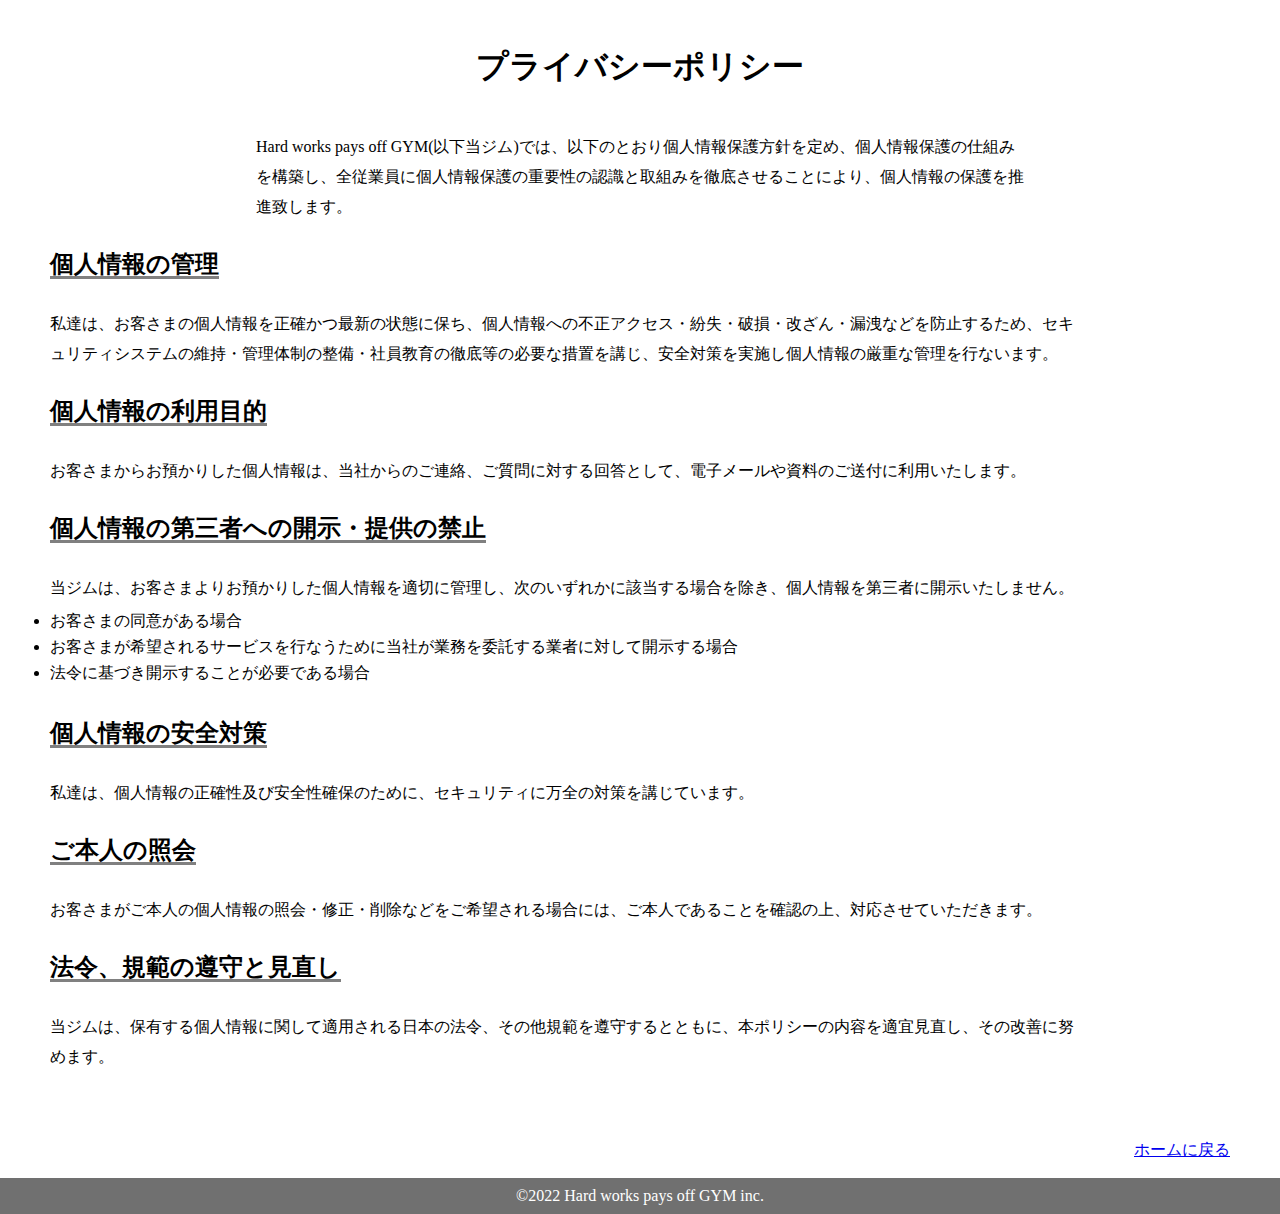
<file: privacyporicy.html>
<!DOCTYPE html>
<html lang="ja">
<head>
  <meta charset="UTF-8">
  <meta http-equiv="X-UA-Compatible" content="IE=edge">
  <meta name="viewport" content="width=device-width, initial-scale=1.0">
  <link rel="stylesheet" href="css/reset.css"> 
  <link rel="stylesheet" href="css/privacyporicy.css">
  <title>プライバシーポリシー</title>
</head>
<body>
  <div class="privacyporicy">
    <div class="privacyporicy_heading">
      <h2 id="privacyporicy"> プライバシーポリシー</h2>
    </div>
    <h3 class="privacyporicy_text">Hard works pays off GYM(以下当ジム)では、以下のとおり個人情報保護方針を定め、個人情報保護の仕組みを構築し、全従業員に個人情報保護の重要性の認識と取組みを徹底させることにより、個人情報の保護を推進致します。</h3>
  
    <h3 class="privacyporicy_item">個人情報の管理</h3>
    <h4>私達は、お客さまの個人情報を正確かつ最新の状態に保ち、個人情報への不正アクセス・紛失・破損・改ざん・漏洩などを防止するため、セキュリティシステムの維持・管理体制の整備・社員教育の徹底等の必要な措置を講じ、安全対策を実施し個人情報の厳重な管理を行ないます。</h4>
  
    <h3 class="privacyporicy_item">個人情報の利用目的</h3>
    <h4>お客さまからお預かりした個人情報は、当社からのご連絡、ご質問に対する回答として、電子メールや資料のご送付に利用いたします。</h4>
  
    <h3 class="privacyporicy_item">個人情報の第三者への開示・提供の禁止</h3>
    <h4>当ジムは、お客さまよりお預かりした個人情報を適切に管理し、次のいずれかに該当する場合を除き、個人情報を第三者に開示いたしません。</h4>
    <li>お客さまの同意がある場合</li>
    <li>お客さまが希望されるサービスを行なうために当社が業務を委託する業者に対して開示する場合</li>
  
    <li>法令に基づき開示することが必要である場合</li>
    <h3 class="privacyporicy_item">個人情報の安全対策</h3>
    <h4>私達は、個人情報の正確性及び安全性確保のために、セキュリティに万全の対策を講じています。</h4>
  
    <h3 class="privacyporicy_item">ご本人の照会</h3>
    <h4>お客さまがご本人の個人情報の照会・修正・削除などをご希望される場合には、ご本人であることを確認の上、対応させていただきます。</h4>
  
    <h3 class="privacyporicy_item">法令、規範の遵守と見直し</h3>
    <h4>当ジムは、保有する個人情報に関して適用される日本の法令、その他規範を遵守するとともに、本ポリシーの内容を適宜見直し、その改善に努めます。</h4>
  </div>
  <div class="home_block">
    <a href="index.html" class="home">ホームに戻る</a>
  </div>
  <div class="companyname_block">
    <small class="campany">&copy;2022 Hard works pays off GYM inc.</small>
  </div>
</body>
</html>
</file>
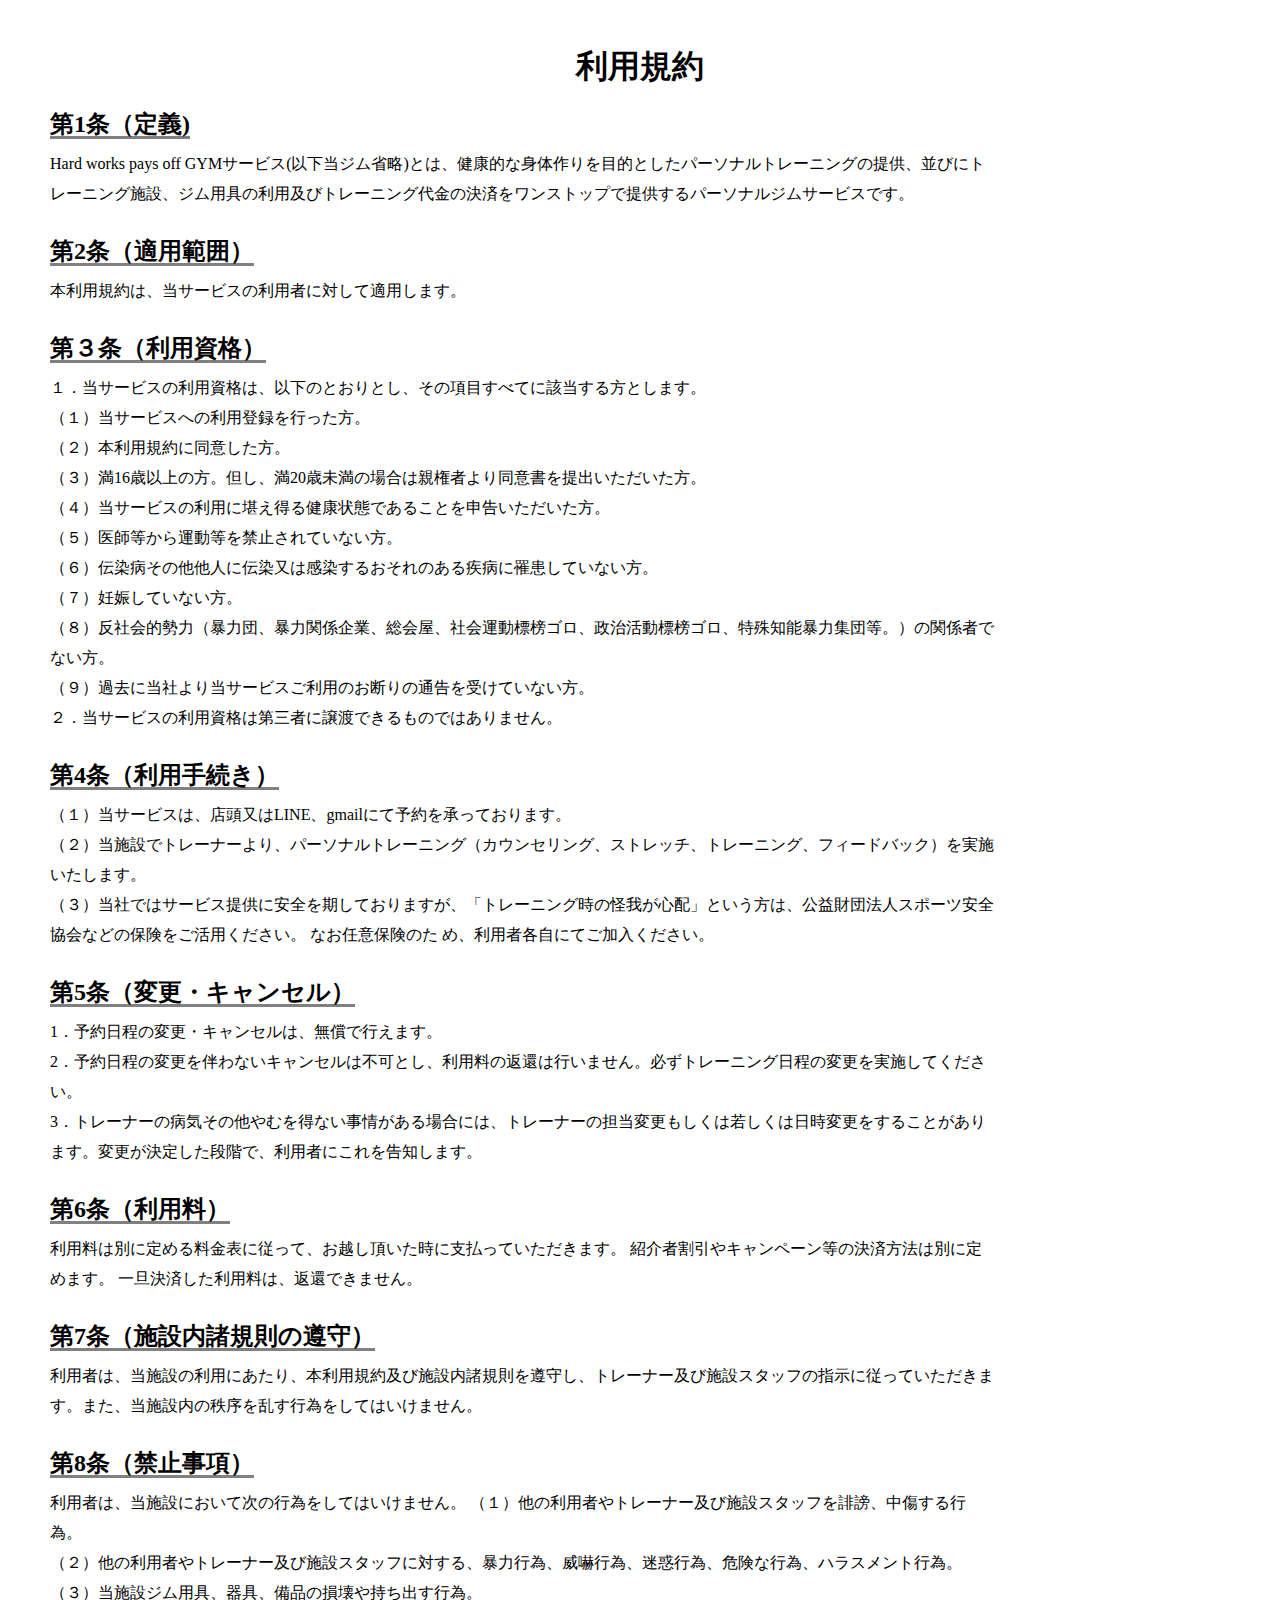
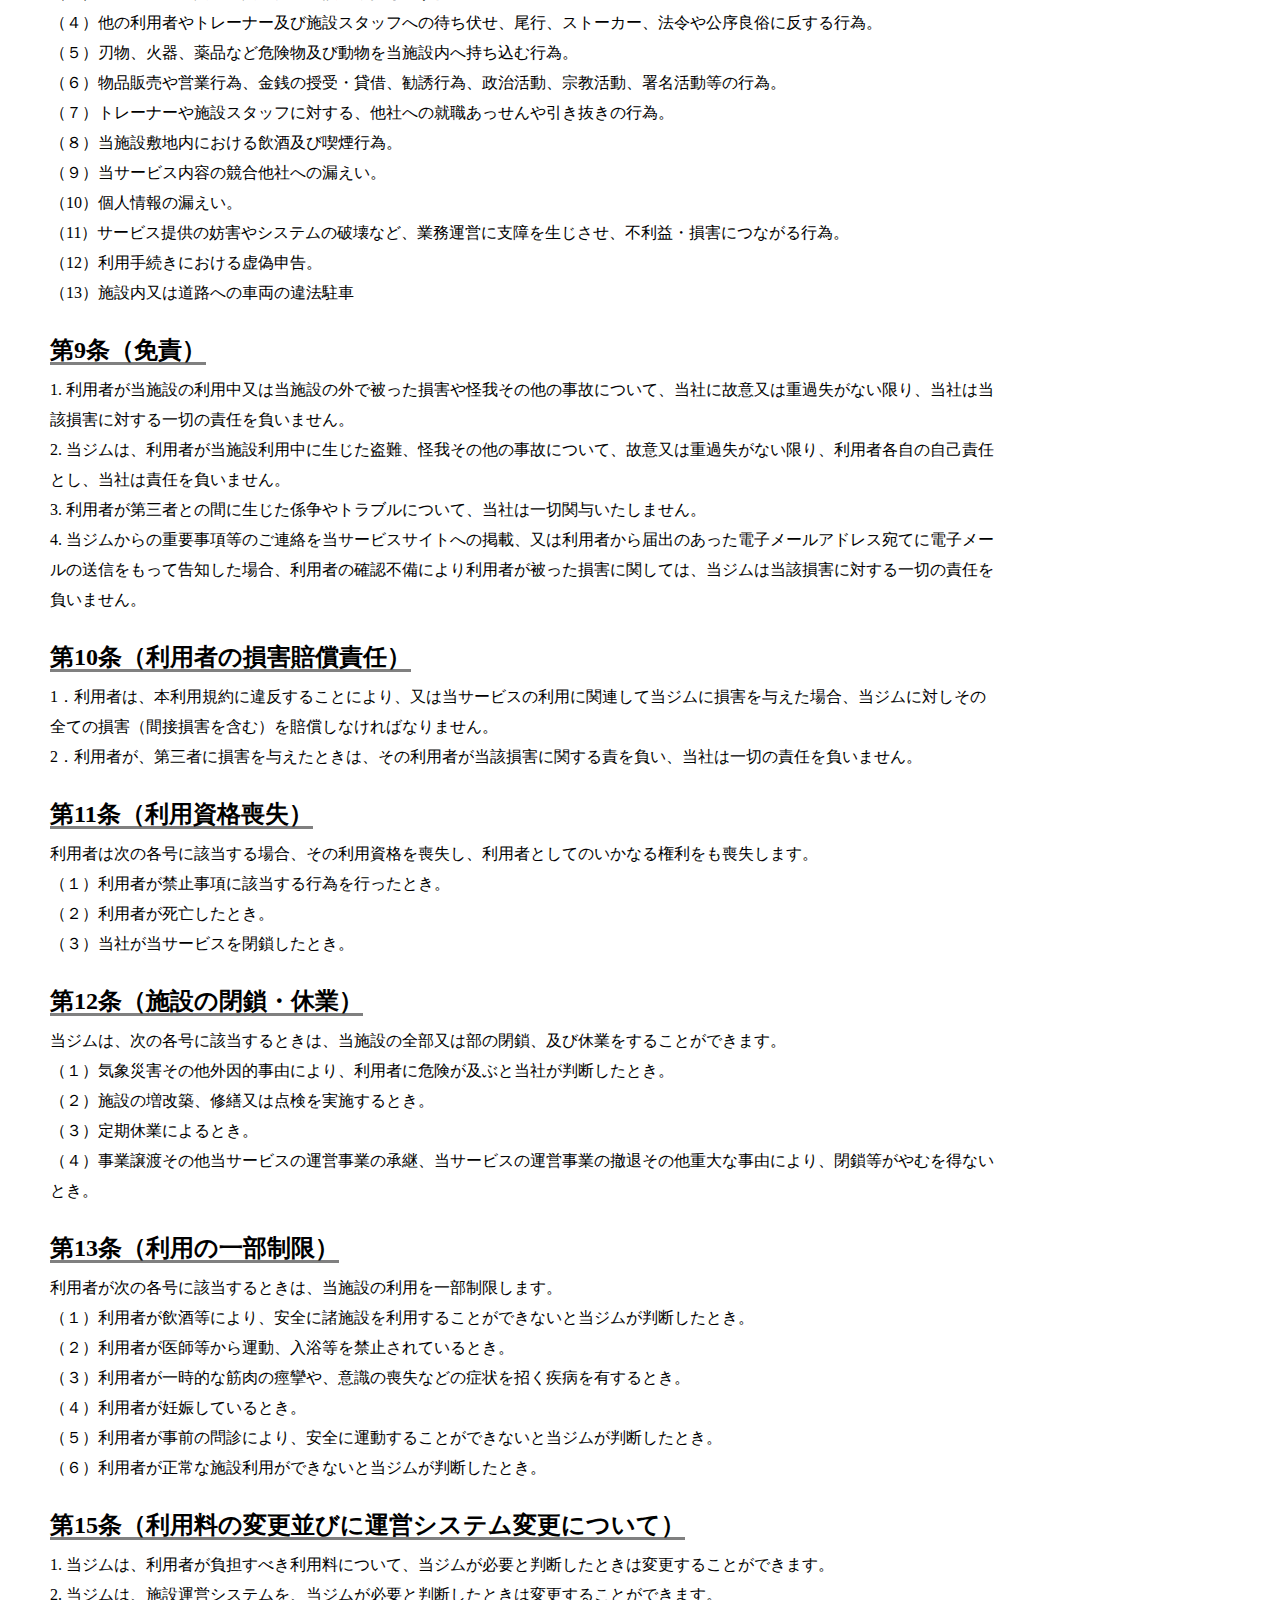
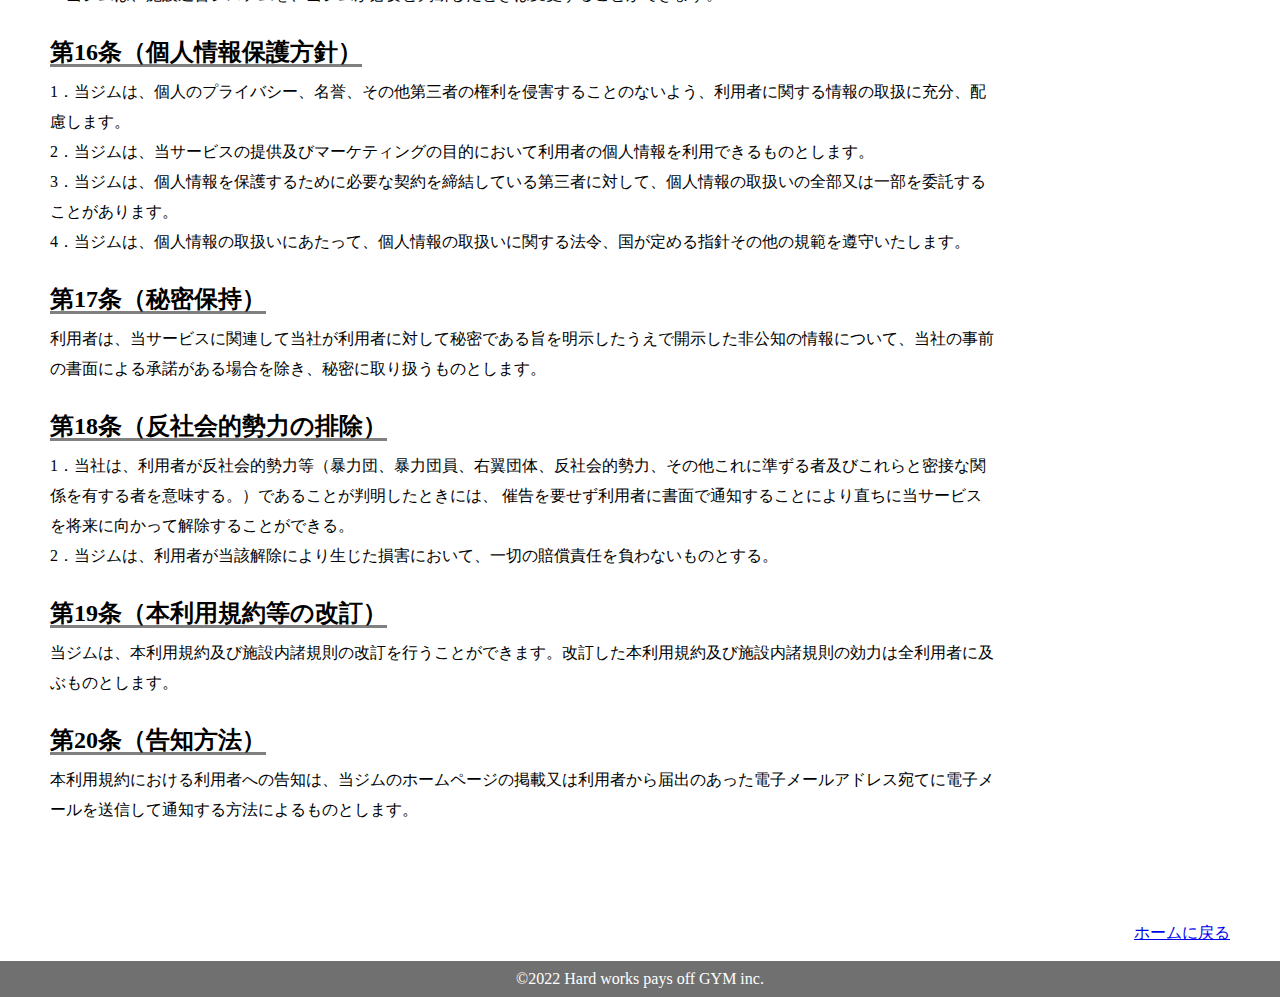
<file: termsofservice.html>
<!DOCTYPE html>
<html lang="ja">
<head>
  <meta charset="UTF-8">
  <meta http-equiv="X-UA-Compatible" content="IE=edge">
  <meta name="viewport" content="width=device-width, initial-scale=1.0">
  <link rel="stylesheet" href="css/reset.css">
  <link rel="stylesheet" href="css/termsofservice.css">
  <title>利用規約</title>
</head>
<body>
  <div class="termsofservice">
    <h2 id="termsofservice">利用規約</h2>
    <h3>第1条（定義)</h3>
    
    <h4>Hard works pays off
    GYMサービス(以下当ジム省略)とは、健康的な身体作りを目的としたパーソナルトレーニングの提供、並びにトレーニング施設、ジム用具の利用及びトレーニング代金の決済をワンストップで提供するパーソナルジムサービスです。</h4>
    <h3>第2条（適用範囲）</h3>
    <h4>本利用規約は、当サービスの利用者に対して適用します。</h4>
    <h3>第３条（利用資格）</h3>
    <h4>１．当サービスの利用資格は、以下のとおりとし、その項目すべてに該当する方とします。<br>
    （１）当サービスへの利用登録を行った方。<br>
    （２）本利用規約に同意した方。<br>
    （３）満16歳以上の方。但し、満20歳未満の場合は親権者より同意書を提出いただいた方。<br>
    （４）当サービスの利用に堪え得る健康状態であることを申告いただいた方。<br>
    （５）医師等から運動等を禁止されていない方。<br>
    （６）伝染病その他他人に伝染又は感染するおそれのある疾病に罹患していない方。<br>
    （７）妊娠していない方。<br>
    （８）反社会的勢力（暴力団、暴力関係企業、総会屋、社会運動標榜ゴロ、政治活動標榜ゴロ、特殊知能暴力集団等。）の関係者でない方。<br>
    （９）過去に当社より当サービスご利用のお断りの通告を受けていない方。<br>
    ２．当サービスの利用資格は第三者に譲渡できるものではありません。</h4>
    
    <h3>第4条（利用手続き）</h3>
    
    <h4>（１）当サービスは、店頭又はLINE、gmailにて予約を承っております。<br>
    （２）当施設でトレーナーより、パーソナルトレーニング（カウンセリング、ストレッチ、トレーニング、フィードバック）を実施いたします。<br>
    （３）当社ではサービス提供に安全を期しておりますが、「トレーニング時の怪我が心配」という方は、公益財団法人スポーツ安全協会などの保険をご活用ください。 なお任意保険のた
    め、利用者各自にてご加入ください。</h4>
    
    <h3>第5条（変更・キャンセル）</h3>
    
    <h4>1．予約日程の変更・キャンセルは、無償で行えます。<br>
    2．予約日程の変更を伴わないキャンセルは不可とし、利用料の返還は行いません。必ずトレーニング日程の変更を実施してください。<br>
    3．トレーナーの病気その他やむを得ない事情がある場合には、トレーナーの担当変更もしくは若しくは日時変更をすることがあります。変更が決定した段階で、利用者にこれを告知します。</h4>
    
    <h3>第6条（利用料）</h3>
    <h4>利用料は別に定める料金表に従って、お越し頂いた時に支払っていただきます。
    紹介者割引やキャンペーン等の決済方法は別に定めます。
    一旦決済した利用料は、返還できません。</h4>
    <h3>第7条（施設内諸規則の遵守）</h3>
    <h4>利用者は、当施設の利用にあたり、本利用規約及び施設内諸規則を遵守し、トレーナー及び施設スタッフの指示に従っていただきます。また、当施設内の秩序を乱す行為をしてはいけません。</h4>
    <h3>第8条（禁止事項）</h3>
    <h4>利用者は、当施設において次の行為をしてはいけません。
    （１）他の利用者やトレーナー及び施設スタッフを誹謗、中傷する行為。<br>
    （２）他の利用者やトレーナー及び施設スタッフに対する、暴力行為、威嚇行為、迷惑行為、危険な行為、ハラスメント行為。<br>
    （３）当施設ジム用具、器具、備品の損壊や持ち出す行為。<br>
    （４）他の利用者やトレーナー及び施設スタッフへの待ち伏せ、尾行、ストーカー、法令や公序良俗に反する行為。<br>
    （５）刃物、火器、薬品など危険物及び動物を当施設内へ持ち込む行為。<br>
    （６）物品販売や営業行為、金銭の授受・貸借、勧誘行為、政治活動、宗教活動、署名活動等の行為。<br>
    （７）トレーナーや施設スタッフに対する、他社への就職あっせんや引き抜きの行為。<br>
    （８）当施設敷地内における飲酒及び喫煙行為。<br>
    （９）当サービス内容の競合他社への漏えい。<br>
    （10）個人情報の漏えい。<br>
    （11）サービス提供の妨害やシステムの破壊など、業務運営に支障を生じさせ、不利益・損害につながる行為。<br>
    （12）利用手続きにおける虚偽申告。<br>
    （13）施設内又は道路への車両の違法駐車</h4>
    
    <h3>第9条（免責）</h3>
    <h4>1. 利用者が当施設の利用中又は当施設の外で被った損害や怪我その他の事故について、当社に故意又は重過失がない限り、当社は当該損害に対する一切の責任を負いません。<br>
    2. 当ジムは、利用者が当施設利用中に生じた盗難、怪我その他の事故について、故意又は重過失がない限り、利用者各自の自己責任とし、当社は責任を負いません。<br>
    3. 利用者が第三者との間に生じた係争やトラブルについて、当社は一切関与いたしません。<br>
    4.
    当ジムからの重要事項等のご連絡を当サービスサイトへの掲載、又は利用者から届出のあった電子メールアドレス宛てに電子メールの送信をもって告知した場合、利用者の確認不備により利用者が被った損害に関しては、当ジムは当該損害に対する一切の責任を負いません。</h4>
    <h3>第10条（利用者の損害賠償責任）</h3>
    <h4>1．利用者は、本利用規約に違反することにより、又は当サービスの利用に関連して当ジムに損害を与えた場合、当ジムに対しその全ての損害（間接損害を含む）を賠償しなければなりません。<br>
    2．利用者が、第三者に損害を与えたときは、その利用者が当該損害に関する責を負い、当社は一切の責任を負いません。</h4>
    <h3>第11条（利用資格喪失）</h3>
    
    <h4>利用者は次の各号に該当する場合、その利用資格を喪失し、利用者としてのいかなる権利をも喪失します。<br>
    （１）利用者が禁止事項に該当する行為を行ったとき。<br>
    （２）利用者が死亡したとき。<br>
    （３）当社が当サービスを閉鎖したとき。</h4>
    <h3>第12条（施設の閉鎖・休業）</h3>
    <h4>当ジムは、次の各号に該当するときは、当施設の全部又は部の閉鎖、及び休業をすることができます。<br>
    （１）気象災害その他外因的事由により、利用者に危険が及ぶと当社が判断したとき。<br>
    （２）施設の増改築、修繕又は点検を実施するとき。<br>
    （３）定期休業によるとき。<br>
    （４）事業譲渡その他当サービスの運営事業の承継、当サービスの運営事業の撤退その他重大な事由により、閉鎖等がやむを得ないとき。</h4>
    <h3>第13条（利用の一部制限）</h3>
    <h4>利用者が次の各号に該当するときは、当施設の利用を一部制限します。<br>
    （１）利用者が飲酒等により、安全に諸施設を利用することができないと当ジムが判断したとき。<br>
    （２）利用者が医師等から運動、入浴等を禁止されているとき。<br>
    （３）利用者が一時的な筋肉の痙攣や、意識の喪失などの症状を招く疾病を有するとき。<br>
    （４）利用者が妊娠しているとき。<br>
    （５）利用者が事前の問診により、安全に運動することができないと当ジムが判断したとき。<br>
    （６）利用者が正常な施設利用ができないと当ジムが判断したとき。</h4>
    <h3>第15条（利用料の変更並びに運営システム変更について）</h3>
    <h4>1. 当ジムは、利用者が負担すべき利用料について、当ジムが必要と判断したときは変更することができます。<br>
    2. 当ジムは、施設運営システムを、当ジムが必要と判断したときは変更することができます。</h4>
    <h3>第16条（個人情報保護方針）</h3>
    <h4>1．当ジムは、個人のプライバシー、名誉、その他第三者の権利を侵害することのないよう、利用者に関する情報の取扱に充分、配慮します。<br>
    2．当ジムは、当サービスの提供及びマーケティングの目的において利用者の個人情報を利用できるものとします。<br>
    3．当ジムは、個人情報を保護するために必要な契約を締結している第三者に対して、個人情報の取扱いの全部又は一部を委託することがあります。<br>
    4．当ジムは、個人情報の取扱いにあたって、個人情報の取扱いに関する法令、国が定める指針その他の規範を遵守いたします。</h4>
    
    <h3>第17条（秘密保持）</h3>
    <h4>利用者は、当サービスに関連して当社が利用者に対して秘密である旨を明示したうえで開示した非公知の情報について、当社の事前の書面による承諾がある場合を除き、秘密に取り扱うものとします。</h4>
    
    <h3>第18条（反社会的勢力の排除）</h3>
    <h4>1．当社は、利用者が反社会的勢力等（暴力団、暴力団員、右翼団体、反社会的勢力、その他これに準ずる者及びこれらと密接な関係を有する者を意味する。）であることが判明したときには、
    催告を要せず利用者に書面で通知することにより直ちに当サービスを将来に向かって解除することができる。<br>
    2．当ジムは、利用者が当該解除により生じた損害において、一切の賠償責任を負わないものとする。</h4>
    <h3>第19条（本利用規約等の改訂）</h3>
    <h4>当ジムは、本利用規約及び施設内諸規則の改訂を行うことができます。改訂した本利用規約及び施設内諸規則の効力は全利用者に及ぶものとします。</h4>
    
    <h3>第20条（告知方法）</h3>
    <h4>本利用規約における利用者への告知は、当ジムのホームページの掲載又は利用者から届出のあった電子メールアドレス宛てに電子メールを送信して通知する方法によるものとします。</h4>
  </div>
  <div class="home_block">
      <a href="index.html" class="home">ホームに戻る</a>
  </div>
  <div class="companyname_block">
    <small class="campany">&copy;2022 Hard works pays off GYM inc.</small>
  </div>
</body>
</html>
</file>
<file: css/privacyporicy.css>
.privacyporicy {
  padding-bottom: 50px;
}
h2 {
  text-align: center;
  font-size: 2rem;
  padding: 50px 0;
}
h3 {
  font-size: 1rem;
}
.privacyporicy_text {
  margin: 0 auto;
  font-weight: normal;
  width: 60%;
  line-height: 30px;
}
.privacyporicy_item {
  margin: 30px 50px;
  font-size: 1.5rem;
  border-bottom: 3px solid gray;
  display: inline-block;
}
h4 {
  font-weight: normal;
  width: 80%;
  margin: 0px 50px;
  line-height: 30px;
}
li {
  margin: 10px 50px;
}
.companyname_block {
  background-color: rgba(0, 0, 0, 0.56);
  text-align: center;
  padding: 10px 10px;
}
.home_block {
  text-align: right;
}
.home {
  display: inline-block;
  margin: 20px 50px;
}
small {
  color: white;
}
</file>
<file: css/termsofservice.css>
.termsofservice{
  padding: 50px 50px;
}
h2{
  text-align: center;
  font-size: 2rem;
  margin-bottom: 30px;
}
h3{
  display: inline-block;
  font-size: 1.5rem;
  border-bottom: 3px solid gray;
  margin-bottom: 10px;
}
h4{
  line-height: 30px;
  font-weight: normal;
  margin-bottom: 30px;
  font-size: 1rem;
  width: 80%;
}
.companyname_block {
  background-color: rgba(0, 0, 0, 0.56);
  text-align: center;
  padding: 10px 10px;
}
.home_block {
  text-align: right;
}
.home {
  display: inline-block;
  margin: 20px 50px;
}
small {
  color: white;
}
</file>
